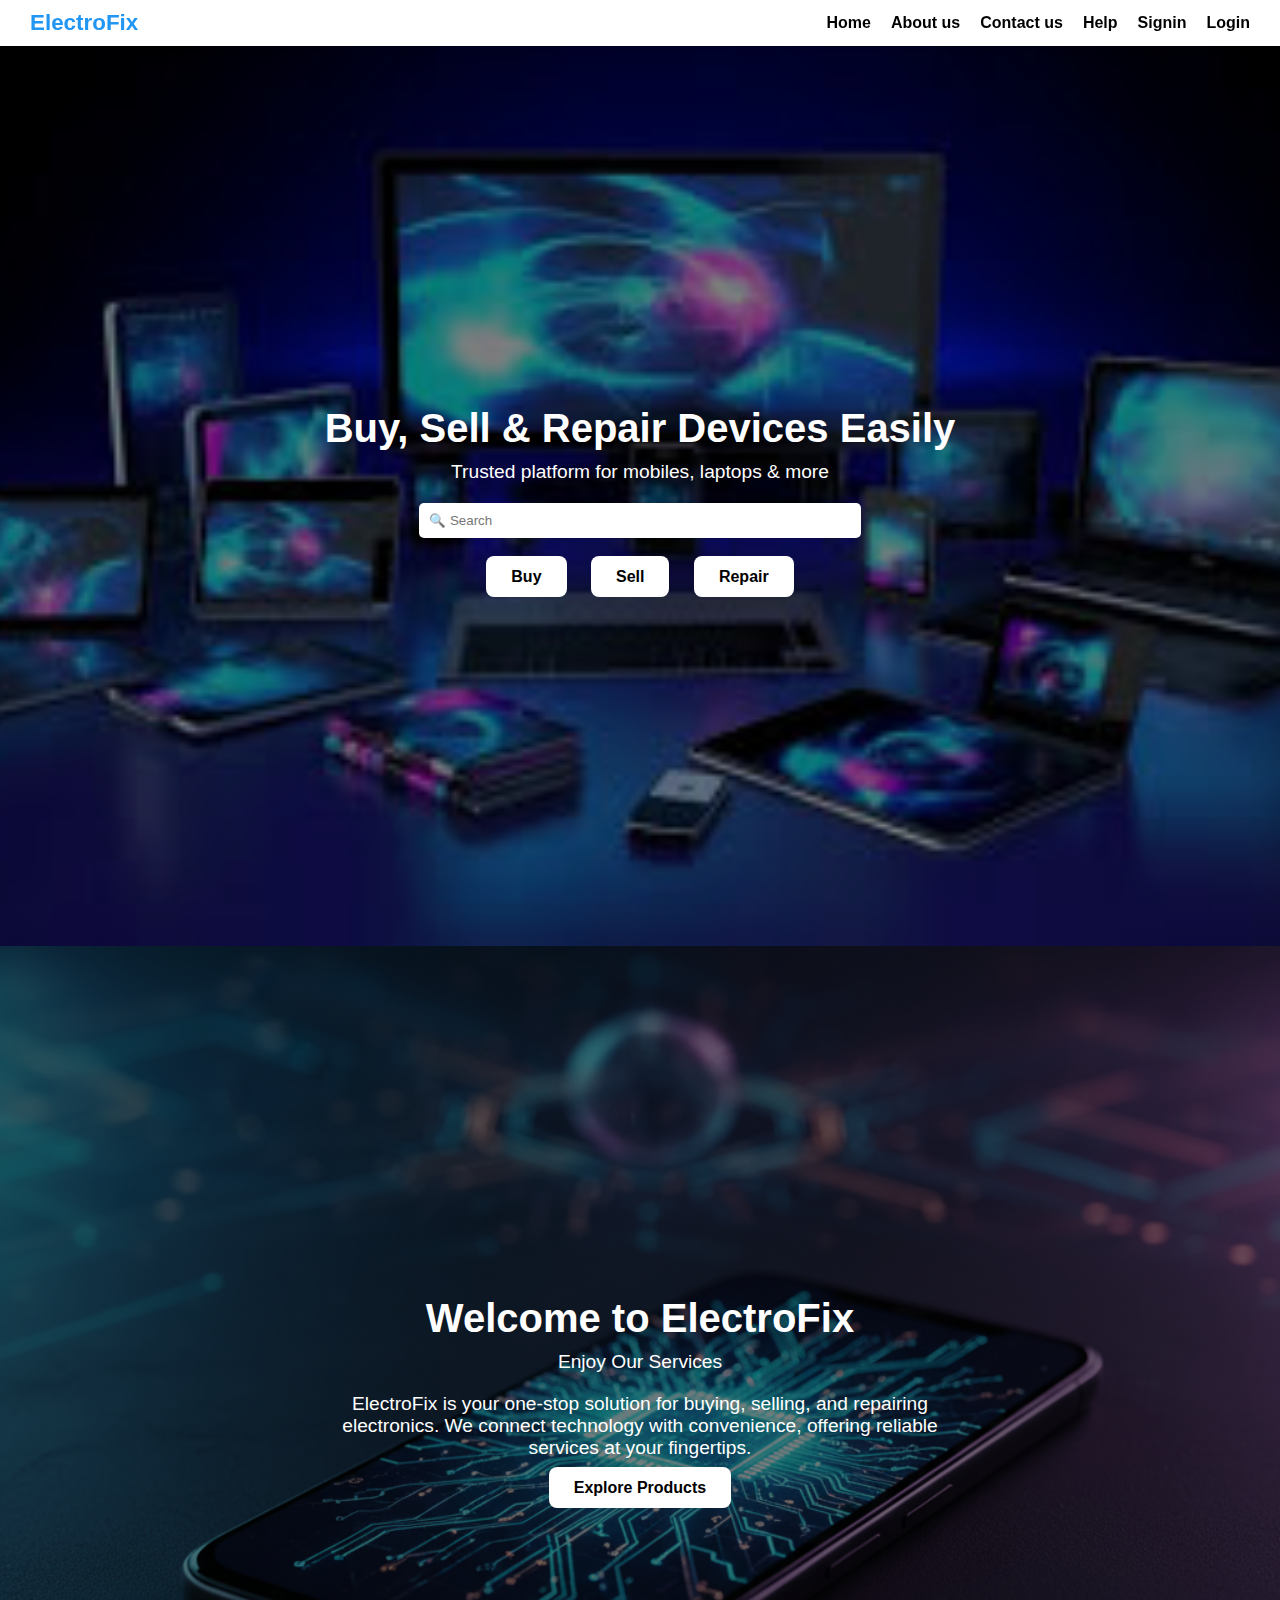
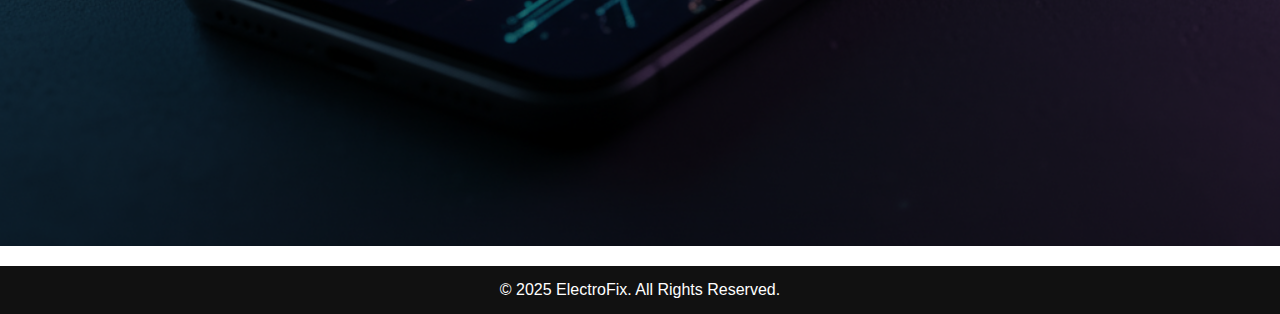
<file: ElectroFix_demo/index.html>
<!DOCTYPE html>
<html lang="en">
<head>
  <meta charset="UTF-8">
  <meta name="viewport" content="width=device-width, initial-scale=1.0">
  <title>ElectroFix - Home</title>
  <link rel="stylesheet" href="style.css">
</head>
<body>
  <!-- Navbar -->
  <header>
    <nav>
      <div class="logo">ElectroFix</div>
      <ul>
        <li><a href="index.html">Home</a></li>
        <li><a href="about.html">About us</a></li>
        <li><a href="contact.html">Contact us</a></li>
        <li><a href="help.html">Help</a></li>
        <li><a href="signin.html">Signin</a></li>
        <li><a href="login.html">Login</a></li>
      </ul>
    </nav>
  </header>

  <!-- Hero Section -->
  <section class="hero" style="background-image: url('images/home1.jpeg');">
    <div class="overlay"></div>
    <div class="hero-content">
      <h1>Buy, Sell & Repair Devices Easily</h1>
      <p>Trusted platform for mobiles, laptops & more</p>
      <input type="text" placeholder="🔍 Search" class="search-box">
      <div class="buttons">
        <a href="buy.html" class="btn">Buy</a>
        <a href="sell.html" class="btn">Sell</a>
        <a href="repair.html" class="btn">Repair</a>
      </div>
    </div>
  </section>

  <!-- Page Content -->
  <section class="hero">
  <div class="overlay"></div> <!-- Dark layer -->
  <div class="hero-content">
    <h1>Welcome to ElectroFix</h1>
    <p>Enjoy Our Services</p>
    <p>ElectroFix is your one-stop solution for buying, selling, and repairing electronics. 
       We connect technology with convenience, offering reliable services at your fingertips.</p>
  

    <a href="buy.html" class="btn">Explore Products</a>
  </div>
</section>


  <!-- Footer -->
  <footer>
    <p>© 2025 ElectroFix. All Rights Reserved.</p>
  </footer>
</body>
</html>
</file>
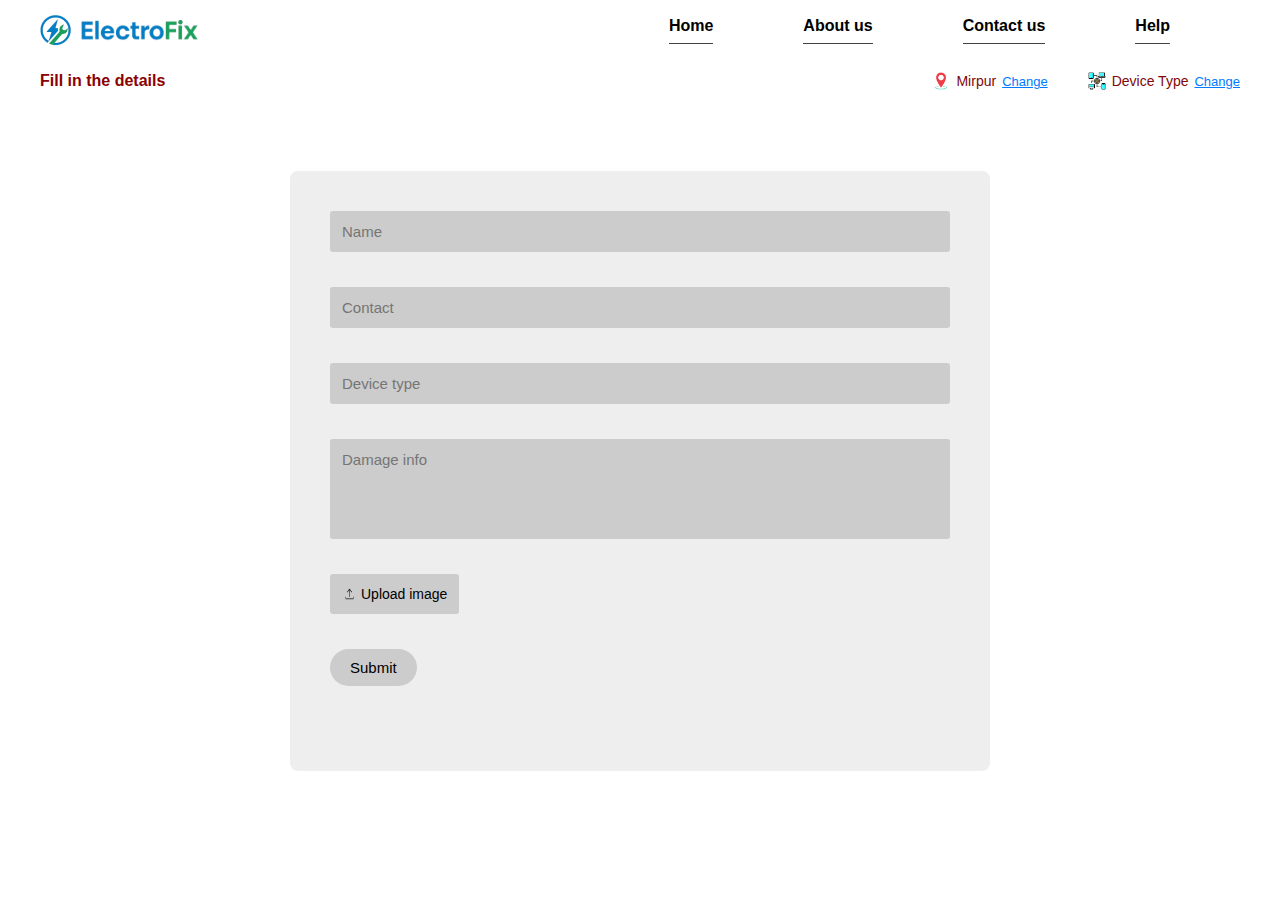
<file: repair_ page/index.html>
<!DOCTYPE html>
<html lang="en">
<head>
  <meta charset="UTF-8">
  <meta name="viewport" content="width=device-width, initial-scale=1.0">
  <title>ElectroFix - Repair Form</title>
  <link rel="stylesheet" href="./style.css">
</head>
<body>
  <header>
    <div class="logo">
      <img class=" logo_icon" src="./asset/logo2_1.png" alt="logo">
      <img class=" logo_name" src="./asset/logo2_2.png" alt="logo">

      <!-- <span class="brand">ElectroFix</span> -->
    </div>
    <nav class="nav-links">
      <a href="/home" class="active">Home</a>
      <a href="/about" class="active">About us</a>
      <a href="/contact" class="active">Contact us</a>
      <a href="/help" class="active">Help</a>
    </nav>
  </header>

  <div class="subnav">
    <span class="fill-text">Fill in the details</span>
    <div class="options">
      <div class="location">
        <img src="./asset/location.png" class="icon" alt="location">
        <span id="locationText" class="locatioon_clr">Mirpur</span>
        <span class="change" onclick="Dropdown('location')">Change</span>
        <select id="locationSelect" onchange="set_value('location')" style="display:none;">
          <option>Mirpur</option>
          <option>Banani</option>
          <option>Uttara</option>
          <option>Dhanmondi</option>
        </select>
      </div>

      <div class="device">
        <img src="./asset/device.png" class="icon" alt="device">
        <span id="deviceText" class="locatioon_clr">Device Type</span>
        <span class="change" onclick="Dropdown('device')">Change</span>
        <select id="deviceSelect" onchange="set_value('device')" style="display:none;">
          <option>Mobile</option>
          <option>Laptop</option>
          <option>Tablet</option>
          <option>TV</option>
        </select>
      </div>
    </div>
  </div>

  <main>
    <form id="repairForm" action="/submit-repair" method="POST" enctype="multipart/form-data">
      <input type="text" name="name" placeholder="Name" required>
      <input type="text" name="contact" placeholder="Contact" required>
      <input type="text" name="deviceType" placeholder="Device type" required>
      <textarea name="damageInfo" placeholder="Damage info" required></textarea>

      <input type="hidden" name="location" id="locationInput" value="Mirpur">
      <input type="hidden" name="device" id="deviceInput" value="Device Type">

      <label class="upload">
        <input type="file" id="fileUpload" name="attachment" hidden>
        <span>
          <img src="./asset/upload.png" class="icon-small" alt="upload"> Upload image
        </span>
      </label>

      <button type="submit">Submit</button>
    </form>
  </main>

  <script src="./script.js"></script>
</body>
</html>
</file>
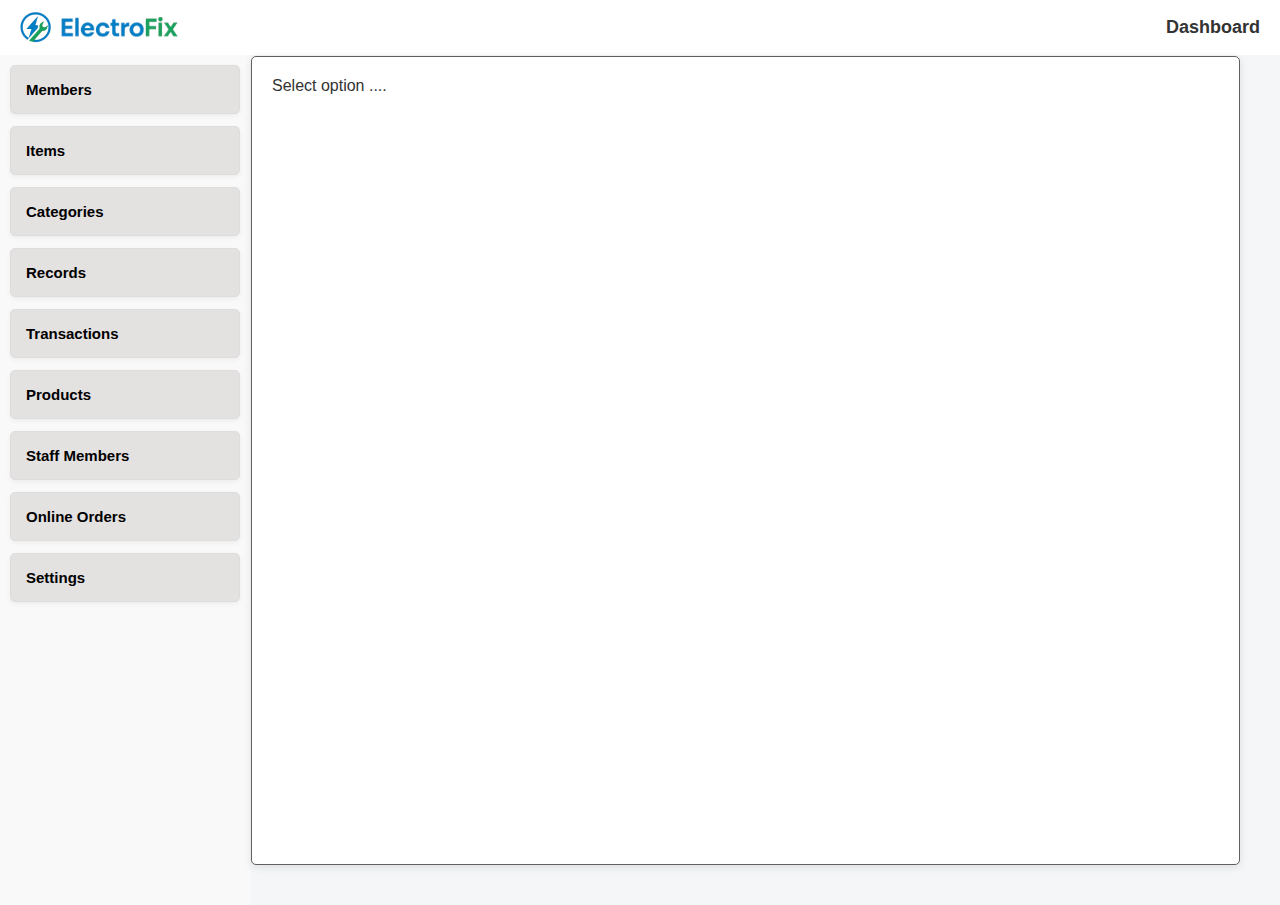
<file: admin_deshborad/admin.html>
<!DOCTYPE html>
<html lang="en">
<head>
  <meta charset="UTF-8">
  <meta name="viewport" content="width=device-width, initial-scale=1.0">
  <title>ElectroFix Dashboard</title>
  <link rel="stylesheet" href="style.css">
</head>
<body>
  <header class="topbar">
  <div class="logo">
    <img class="logo_icon" src="./asset/logo2_1.png" alt="logo">
    <img class="logo_name" src="./asset/logo2_2.png" alt="logo">
  </div>
  <div class="title">Dashboard</div>
</header>




  <div class="container">
    <aside class="sidebar">
      <ul>
        <li><button onclick="loadSection('Members')">Members</button></li>
        <li><button onclick="loadSection('Items')">Items</button></li>
        <li><button onclick="loadSection('Categories')">Categories</button></li>
        <li><button onclick="loadSection('Records')">Records</button></li>
        <li><button onclick="loadSection('Transactions')">Transactions</button></li>
        <li><button onclick="loadSection('Products')">Products</button></li>
        <li><button onclick="loadSection('StaffMembers')">Staff Members</button></li>
        <li><button onclick="loadSection('OnlineOrders')">Online Orders</button></li>
        <li><button onclick="loadSection('Settings')">Settings</button></li>
      </ul>
    </aside>




    <main class="content" id="content">
      <p>Select option ....</p>
    </main>
  </div>

  <script src="script.js"></script>
</body>
</html>
</file>
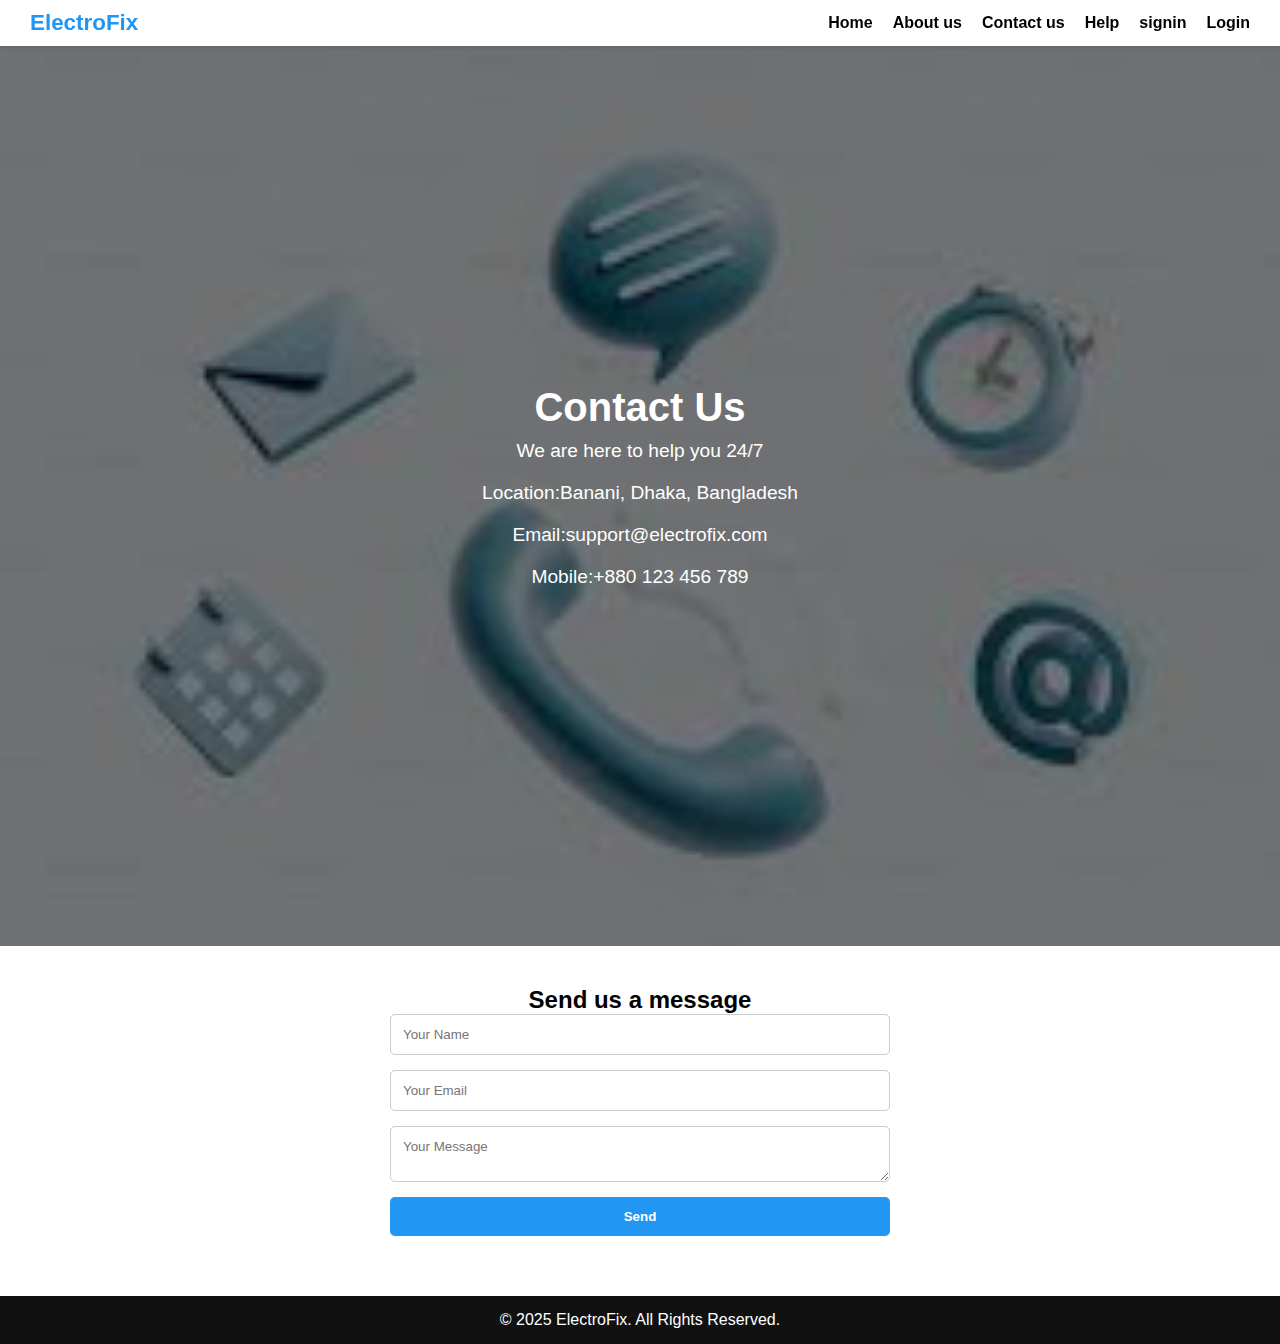
<file: ElectroFix_demo/contact.html>
<!DOCTYPE html>
<html lang="en">
<head>
  <meta charset="UTF-8">
  <meta name="viewport" content="width=device-width, initial-scale=1.0">
  <title>Contact Us - ElectroFix</title>
  <link rel="stylesheet" href="style.css">
</head>
<body>
  <header>
    <nav>
      <div class="logo">ElectroFix</div>
      <ul>
        <li><a href="index.html">Home</a></li>
        <li><a href="about.html">About us</a></li>
        <li><a href="contact.html">Contact us</a></li>
        <li><a href="help.html">Help</a></li>
        <li><a href="signin.html">signin</a></li>
        <li><a href="login.html">Login</a></li>
      </ul>
    </nav>
  </header>

  <section class="hero" style="background-image: url('images/contact.jpeg');">
    <div class="overlay"></div>
    <div class="hero-content">
      <h1>Contact Us</h1>
      <p>We are here to help you 24/7</p>
      <p>Location:Banani, Dhaka, Bangladesh</p>
      <p>Email:support@electrofix.com</p>
      <p>Mobile:+880 123 456 789</p>

    </div>
  </section>

  <section class="content">
    <h2>Send us a message</h2>
    <form class="contact-form">
      <input type="text" placeholder="Your Name" required>
      <input type="email" placeholder="Your Email" required>
      <textarea placeholder="Your Message" required></textarea>
      <button type="submit">Send</button>
    </form>
  </section>

  <footer>
    <p>© 2025 ElectroFix. All Rights Reserved.</p>
  </footer>
</body>
</html>
</file>
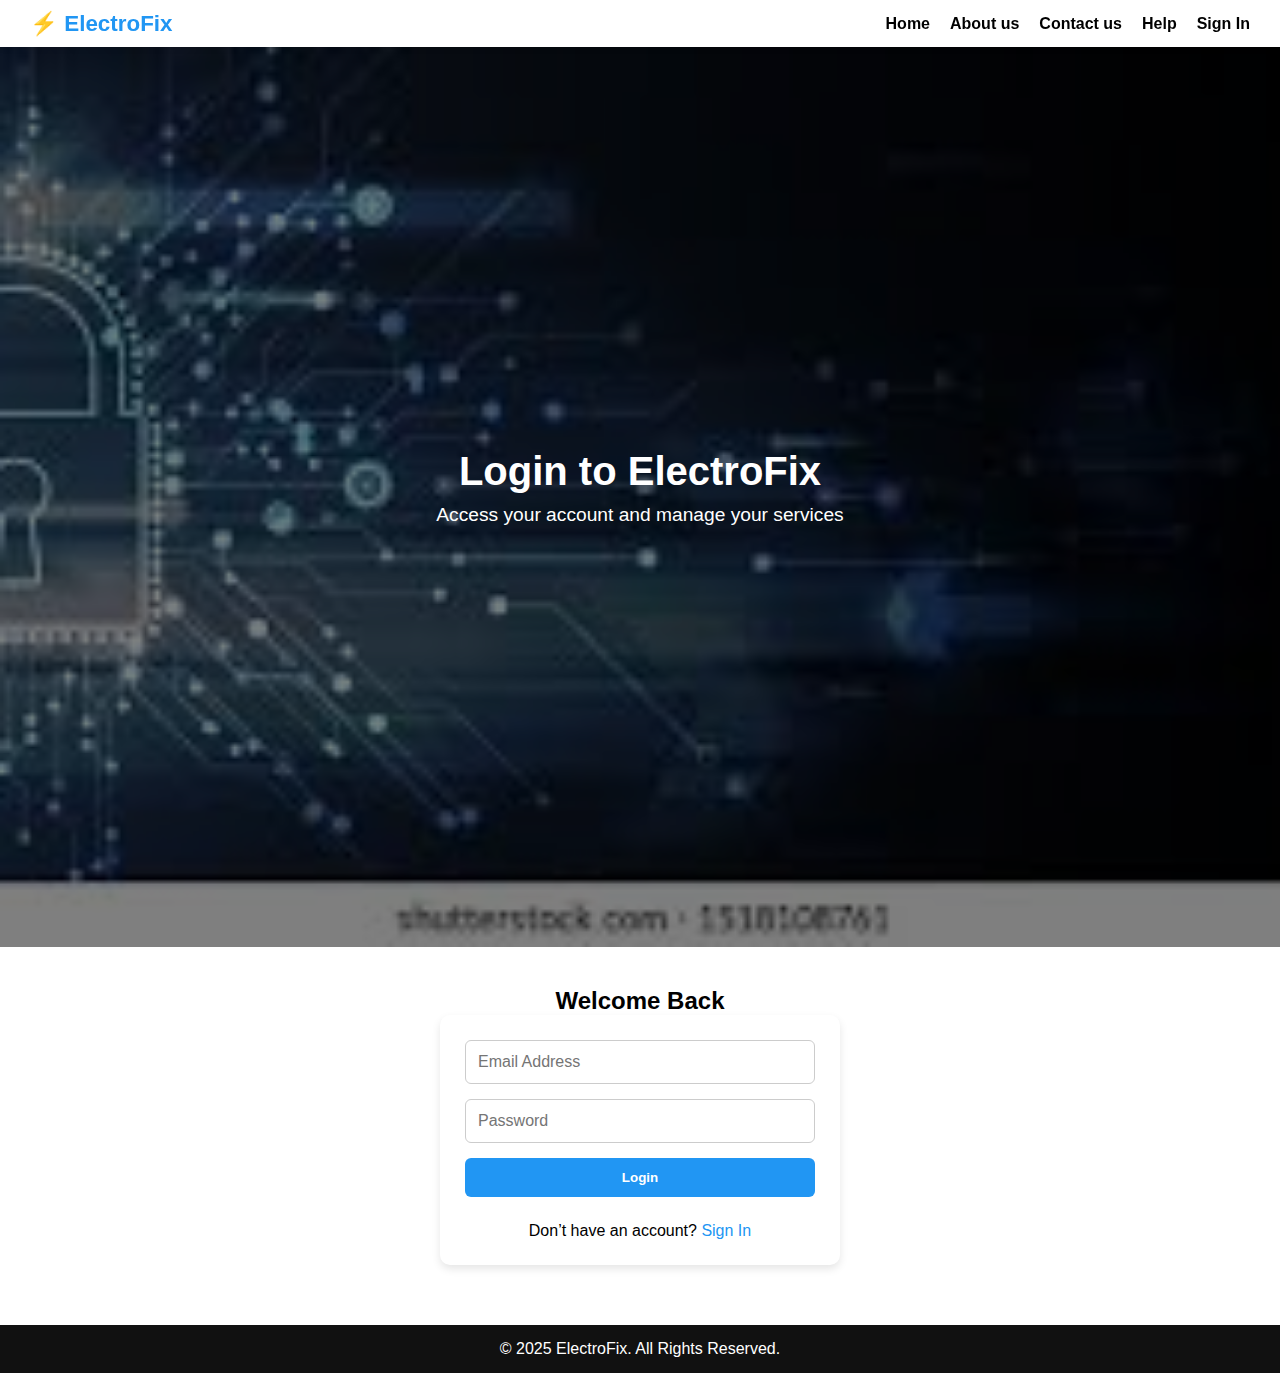
<file: ElectroFix_demo/login.html>
<!DOCTYPE html>
<html lang="en">
<head>
  <meta charset="UTF-8">
  <meta name="viewport" content="width=device-width, initial-scale=1.0">
  <title>Login - ElectroFix</title>
  <link rel="stylesheet" href="style.css">
</head>
<body>
  <!-- Navbar -->
  <header>
    <nav>
      <div class="logo">⚡ ElectroFix</div>
      <ul>
        <li><a href="index.html">Home</a></li>
        <li><a href="about.html">About us</a></li>
        <li><a href="contact.html">Contact us</a></li>
        <li><a href="help.html">Help</a></li>
        <li><a href="signin.html">Sign In</a></li>
      </ul>
    </nav>
  </header>

  <!-- Hero Section -->
  <section class="hero" style="background-image: url('images/login.jpeg');">
    <div class="overlay"></div>
    <div class="hero-content">
      <h1>Login to ElectroFix</h1>
      <p>Access your account and manage your services</p>
    </div>
  </section>

  <!-- Login Form -->
  <section class="content">
    <h2>Welcome Back</h2>
    <form class="auth-form">
      <input type="email" placeholder="Email Address" required>
      <input type="password" placeholder="Password" required>
      <button type="submit">Login</button>
      <p>Don’t have an account? <a href="signin.html">Sign In</a></p>
    </form>
  </section>

  <!-- Footer -->
  <footer>
    <p>© 2025 ElectroFix. All Rights Reserved.</p>
  </footer>
</body>
</html>
</file>
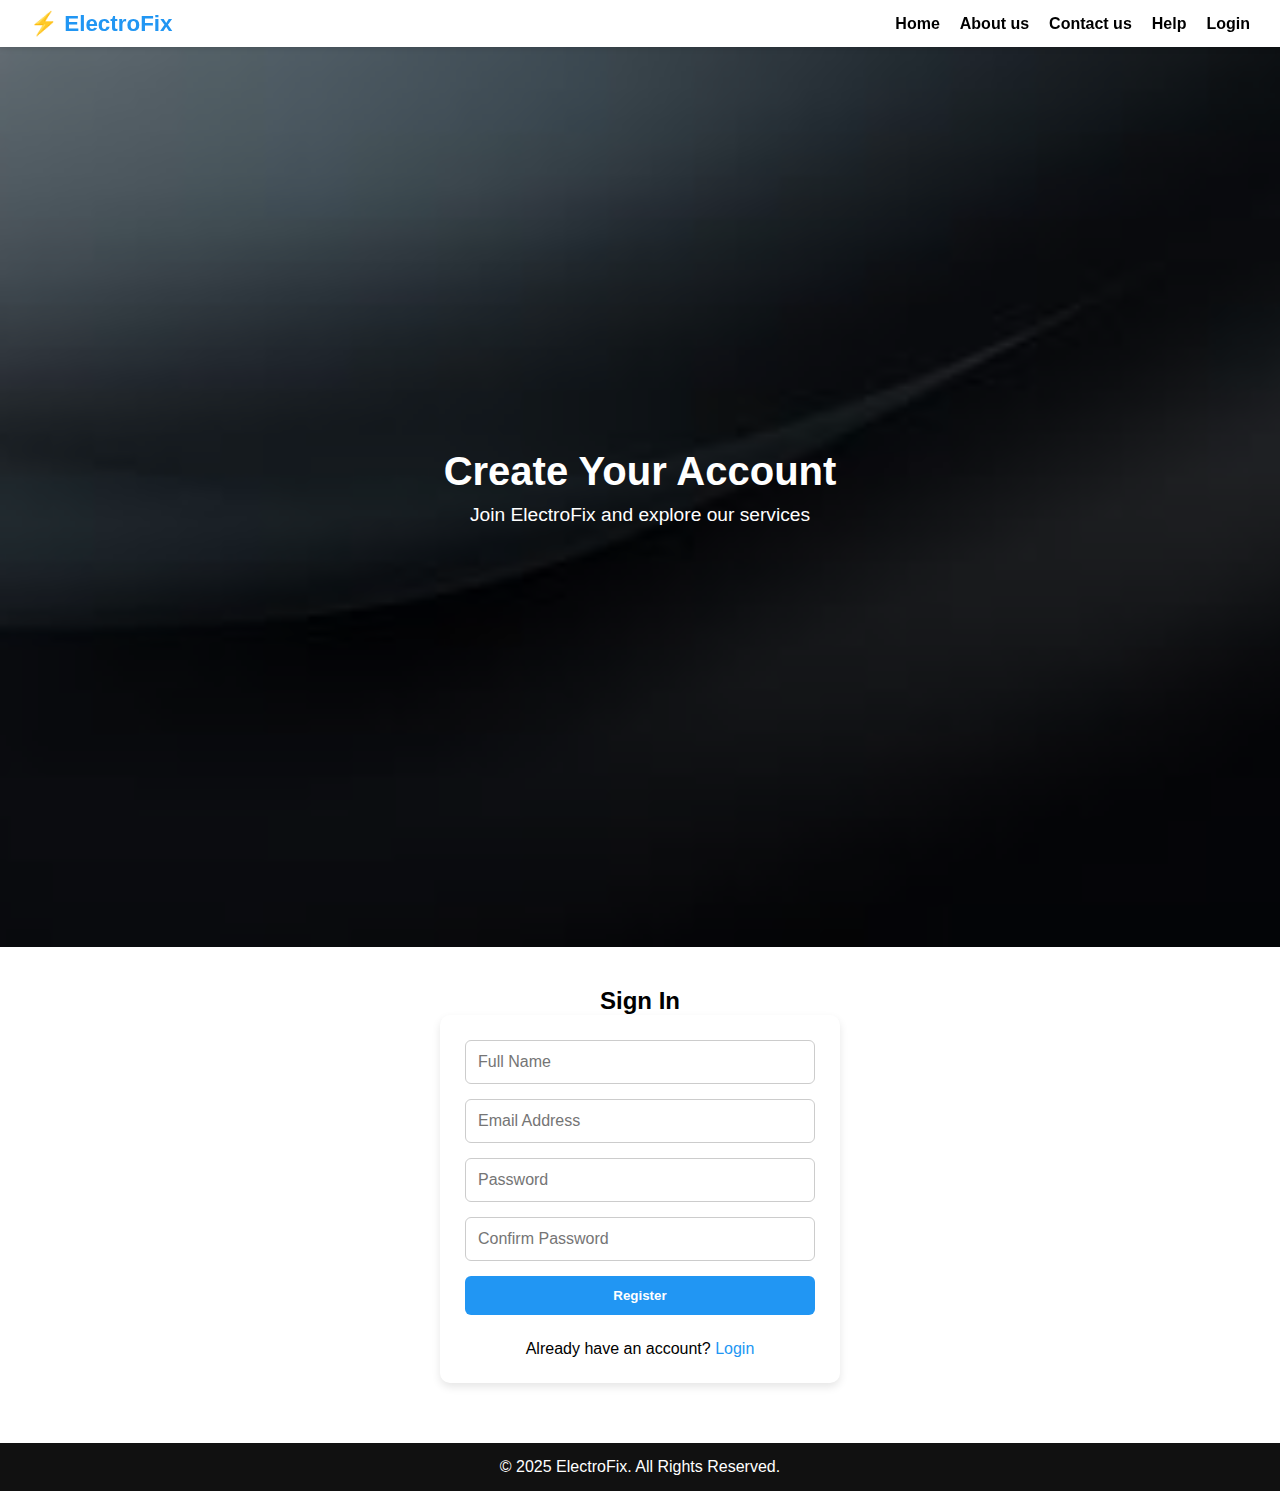
<file: ElectroFix_demo/signin.html>
<!DOCTYPE html>
<html lang="en">
<head>
  <meta charset="UTF-8">
  <meta name="viewport" content="width=device-width, initial-scale=1.0">
  <title>Sign In - ElectroFix</title>
  <link rel="stylesheet" href="style.css">
</head>
<body>
  <!-- Navbar -->
  <header>
    <nav>
      <div class="logo">⚡ ElectroFix</div>
      <ul>
        <li><a href="index.html">Home</a></li>
        <li><a href="about.html">About us</a></li>
        <li><a href="contact.html">Contact us</a></li>
        <li><a href="help.html">Help</a></li>
        <li><a href="login.html">Login</a></li>
      </ul>
    </nav>
  </header>

  <!-- Hero Section -->
  <section class="hero" style="background-image: url('images/signin.jpeg');">
    <div class="overlay"></div>
    <div class="hero-content">
      <h1>Create Your Account</h1>
      <p>Join ElectroFix and explore our services</p>
    </div>
  </section>

  <!-- Sign In Form -->
  <section class="content">
    <h2>Sign In</h2>
    <form class="auth-form">
      <input type="text" placeholder="Full Name" required>
      <input type="email" placeholder="Email Address" required>
      <input type="password" placeholder="Password" required>
      <input type="password" placeholder="Confirm Password" required>
      <button type="submit">Register</button>
      <p>Already have an account? <a href="login.html">Login</a></p>
    </form>
  </section>

  <!-- Footer -->
  <footer>
    <p>© 2025 ElectroFix. All Rights Reserved.</p>
  </footer>
</body>
</html>
</file>
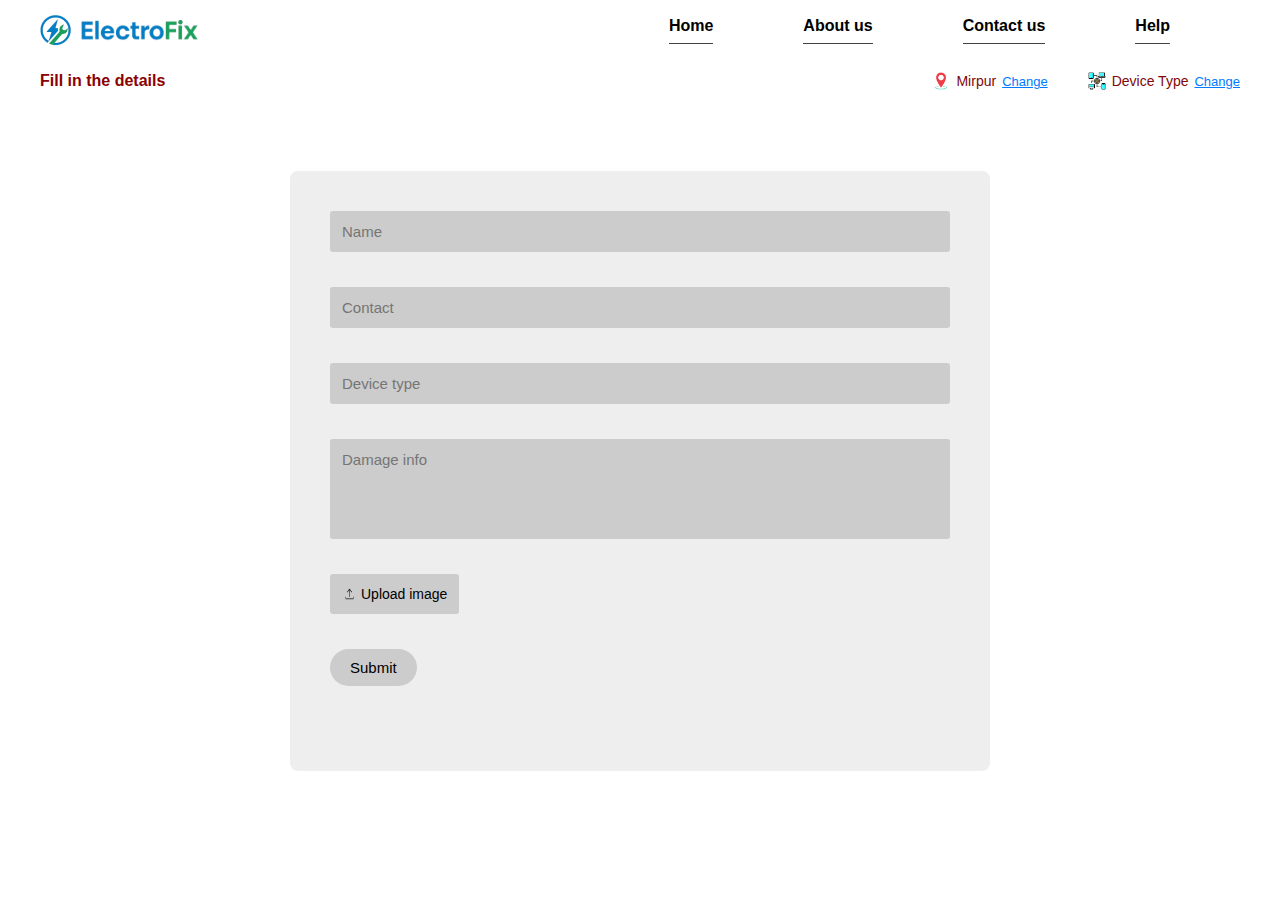
<file: ElectroFix_demo/repair_ page/repair_page.html>
<!DOCTYPE html>
<html lang="en">
<head>
  <meta charset="UTF-8">
  <meta name="viewport" content="width=device-width, initial-scale=1.0">
  <title>ElectroFix - Repair Form</title>
  <link rel="stylesheet" href="./style.css">
</head>
<body>
  <header>
    <div class="logo">
      <img class=" logo_icon" src="./asset/logo2_1.png" alt="logo">
      <img class=" logo_name" src="./asset/logo2_2.png" alt="logo">

      <!-- <span class="brand">ElectroFix</span> -->
    </div>
    <nav class="nav-links">
      <a href="../index.html" class="active">Home</a>
      <a href="../about.html" class="active">About us</a>
      <a href="../contact.html" class="active">Contact us</a>
      <a href="../help.txt" class="active">Help</a>
    </nav>
  </header>

  <div class="subnav">
    <span class="fill-text">Fill in the details</span>
    <div class="options">
      <div class="location">
        <img src="./asset/location.png" class="icon" alt="location">
        <span id="locationText" class="locatioon_clr">Mirpur</span>
        <span class="change" onclick="Dropdown('location')">Change</span>
        <select id="locationSelect" onchange="set_value('location')" style="display:none;">
          <option>Mirpur</option>
          <option>Banani</option>
          <option>Uttara</option>
          <option>Dhanmondi</option>
        </select>
      </div>

      <div class="device">
        <img src="./asset/device.png" class="icon" alt="device">
        <span id="deviceText" class="locatioon_clr">Device Type</span>
        <span class="change" onclick="Dropdown('device')">Change</span>
        <select id="deviceSelect" onchange="set_value('device')" style="display:none;">
          <option>Mobile</option>
          <option>Laptop</option>
          <option>Tablet</option>
          <option>TV</option>
        </select>
      </div>
    </div>
  </div>

  <main>
    <form id="repairForm" action="/submit-repair" method="POST" enctype="multipart/form-data">
      <input type="text" name="name" placeholder="Name" required>
      <input type="text" name="contact" placeholder="Contact" required>
      <input type="text" name="deviceType" placeholder="Device type" required>
      <textarea name="damageInfo" placeholder="Damage info" required></textarea>

      <input type="hidden" name="location" id="locationInput" value="Mirpur">
      <input type="hidden" name="device" id="deviceInput" value="Device Type">

      <label class="upload">
        <input type="file" id="fileUpload" name="attachment" hidden>
        <span>
          <img src="./asset/upload.png" class="icon-small" alt="upload"> Upload image
        </span>
      </label>

      <button type="submit">Submit</button>
    </form>
  </main>

  <script src="./script.js"></script>
</body>
</html>
</file>
<file: repair_ page/style.css>
* {
  margin: 0;
  padding: 0;
  box-sizing: border-box;
  font-family: Arial, sans-serif;
}

header {
  display: flex;
  justify-content: space-between;
  align-items: center;
  padding: 15px 40px;
  border-bottom: 1px solid #ffffff;
}

.active{
  display: flex;
  justify-content: space-between;
  align-items: center;
margin-right: 70px;
}

.logo {
  display: flex;
  align-items: center;
}


.logo_icon{
    width: 32px;
  margin-right: 8px;
}
.logo_name{

  width:120px
}

/* top navbar titles
.brand {
  font-weight: bold;
  color: #0088cc;
  font-size: 18px;
} */

.nav-links {
  display: flex;
  gap: 20px;
}

.nav-links a {
  text-decoration: none;
  font-weight: bold;
  color: black;
  padding-bottom: 8px;
  border-bottom: 1px solid rgb(68, 65, 65);
}

.subnav {
  display: flex;
  justify-content: space-between;
  align-items: center;
  padding: 10px 40px;
  background: #ffffff;
  border-bottom: 1px solid #ffffff;
}

.fill-text {
  color: darkred;
  font-weight: bold;
}

.options {
  display: flex;
  gap: 40px;
  align-items: center;
}

.options .location,
.options .device {
  font-size: 14px;
  display: flex;
  align-items: center;
  gap: 6px;
}

.icon {
  width: 18px;
  height: 18px;
}

.icon-small {
  width: 12px;
  height: 12px;
  margin-right: 7px;
  padding-left: 3px;
}

.change {
  color: #007bff;
  cursor: pointer;
  font-size: 13px;
  text-decoration: underline;
}

select {
  border: 1px solid #ccc;
  padding: 4px 6px;
  border-radius: 4px;
  font-size: 13px;
  background: #fff;
  cursor: pointer;
}

.locatioon_clr{
color:rgb(128, 7, 7);
font-weight: 15px;

}
main {
  display: flex;
  justify-content: center;
  margin-top: 70px;

}

form {
  background: #eee;
  padding: 40px;
  border-radius: 8px;
  width: 700px;
  height: 600px;
  display: flex;
  flex-direction: column;
  gap: 35px;
}

form input,
form textarea {
  width: 100%;
  padding: 12px;
  border: none;
  border-radius: 3px;
  outline: none;
  font-size: 15px;
  background-color: #ccc;
}

textarea {
  height: 100px;
  resize: none;
}

.upload {
  background: #ccc;
  padding: 12px;
  border-radius: 3px;
  cursor: pointer;
  display: inline-block;
  width: fit-content;
}

.upload span {
  font-size: 14px;
  display: flex;
  align-items: center;
}

button {
  background:#ccc;
  color: rgb(0, 0, 0);
  border: none;
  padding: 10px 20px;
  border-radius: 20px;
  cursor: pointer;
  font-size: 15px;
  width: fit-content;
}

button:hover {
  background: #7c838a;
}
</file>
<file: admin_deshborad/style.css>
* {
  margin: 0;
  padding: 0;
  box-sizing: border-box;
  font-family: Arial, sans-serif;
}

body {
  background: #f4f6f8;
  color: #333;
}

.topbar {
  display: flex;
  justify-content: space-between; 
  align-items: center;
  padding: 12px 20px;
  background: #fff;
  /* border-bottom: 1px solid #ddd; */
  font-weight: bold;
}

.logo {
  display: flex;
  align-items: center;
}

.logo_icon {
  width: 32px;
  margin-right: 8px;
}

.logo_name {
  width: 120px;
}

.title {
  font-size: 18px;
  color: #333;
}

.container {
  display: flex;
  height: calc(100vh - 50px);
}

.sidebar {
  width: 250px;
  background: #f9f9f9;
  /* border-right: 1px solid #ddd; */
  padding: 10px;
}

.sidebar ul {
  list-style: none;
}

.sidebar ul li {
  margin-bottom: 12px;
}

.sidebar ul li button {
  width: 100%;
  padding: 15px;
  border: 1px solid #ddd;
  border-radius: 5px;
  background: #e4e1e1;
  text-align: left;
  font-size: 15px;
  font-weight: bold;
  cursor: pointer;
  transition: all 0.2s ease;
  box-shadow: 0 2px 5px rgba(0,0,0,0.05);
}

.sidebar ul li button:hover {
  background: #f0f8ff;
  color: #333;
}

.content {
  flex: 1;
  padding: 20px;
  background: #fff;
  margin: 1px;
  margin-right: 40px;
  margin-bottom: 40px;

  border:1px solid rgb(99, 95, 95);
  border-radius: 5px;
  box-shadow: 0 2px 8px rgba(0,0,0,0.1);
  overflow-y: auto;


}

.category {
  margin-bottom: 25px;
}

.category h2 {
  font-size: 18px;
  margin-bottom: 8px;
}

.category ul {
  list-style: decimal inside;
  margin-left: 20px;
}

.category-icon {
  margin-right: 6px;
}
</file>
<file: ElectroFix_demo/repair_ page/style.css>
* {
  margin: 0;
  padding: 0;
  box-sizing: border-box;
  font-family: Arial, sans-serif;
}

header {
  display: flex;
  justify-content: space-between;
  align-items: center;
  padding: 15px 40px;
  border-bottom: 1px solid #ffffff;
}

.active{
  display: flex;
  justify-content: space-between;
  align-items: center;
margin-right: 70px;
}

.logo {
  display: flex;
  align-items: center;
}


.logo_icon{
    width: 32px;
  margin-right: 8px;
}
.logo_name{

  width:120px
}

/* top navbar titles
.brand {
  font-weight: bold;
  color: #0088cc;
  font-size: 18px;
} */

.nav-links {
  display: flex;
  gap: 20px;
}

.nav-links a {
  text-decoration: none;
  font-weight: bold;
  color: black;
  padding-bottom: 8px;
  border-bottom: 1px solid rgb(68, 65, 65);
}

.subnav {
  display: flex;
  justify-content: space-between;
  align-items: center;
  padding: 10px 40px;
  background: #ffffff;
  border-bottom: 1px solid #ffffff;
}

.fill-text {
  color: darkred;
  font-weight: bold;
}

.options {
  display: flex;
  gap: 40px;
  align-items: center;
}

.options .location,
.options .device {
  font-size: 14px;
  display: flex;
  align-items: center;
  gap: 6px;
}

.icon {
  width: 18px;
  height: 18px;
}

.icon-small {
  width: 12px;
  height: 12px;
  margin-right: 7px;
  padding-left: 3px;
}

.change {
  color: #007bff;
  cursor: pointer;
  font-size: 13px;
  text-decoration: underline;
}

select {
  border: 1px solid #ccc;
  padding: 4px 6px;
  border-radius: 4px;
  font-size: 13px;
  background: #fff;
  cursor: pointer;
}

.locatioon_clr{
color:rgb(128, 7, 7);
font-weight: 15px;

}
main {
  display: flex;
  justify-content: center;
  margin-top: 70px;

}

form {
  background: #eee;
  padding: 40px;
  border-radius: 8px;
  width: 700px;
  height: 600px;
  display: flex;
  flex-direction: column;
  gap: 35px;
}

form input,
form textarea {
  width: 100%;
  padding: 12px;
  border: none;
  border-radius: 3px;
  outline: none;
  font-size: 15px;
  background-color: #ccc;
}

textarea {
  height: 100px;
  resize: none;
}

.upload {
  background: #ccc;
  padding: 12px;
  border-radius: 3px;
  cursor: pointer;
  display: inline-block;
  width: fit-content;
}

.upload span {
  font-size: 14px;
  display: flex;
  align-items: center;
}

button {
  background:#ccc;
  color: rgb(0, 0, 0);
  border: none;
  padding: 10px 20px;
  border-radius: 20px;
  cursor: pointer;
  font-size: 15px;
  width: fit-content;
}

button:hover {
  background: #7c838a;
}
</file>
<file: ElectroFix_demo/style.css>
/* Reset */
* {
  margin: 0;
  padding: 0;
  box-sizing: border-box;
  font-family: Arial, sans-serif;
}

/* Navbar */
header {
  background: #fff;
  padding: 10px 30px;
  box-shadow: 0 2px 5px rgba(0,0,0,0.1);
  position: sticky;
  top: 0;
  z-index: 10;
}

nav {
  display: flex;
  justify-content: space-between;
  align-items: center;
}

.logo {
  font-size: 1.4rem;
  font-weight: bold;
  color: #2196f3;
}

nav ul {
  list-style: none;
  display: flex;
  gap: 20px;
}

nav ul li a {
  text-decoration: none;
  color: #000;
  font-weight: 600;
}

nav ul li a:hover {
  color: #2196f3;
}

/* Hero */
.hero {
  position: relative;
  background: url('images/cover.png') no-repeat center center/cover;
  height: 100vh;
  display: flex;
  justify-content: center;
  align-items: center;
  text-align: center;
  color: #fff; /* White text */
}

.hero .overlay {
  position: absolute;
  top: 0;
  left: 0;
  width: 100%;
  height: 100%;
  background: rgba(0,0,0,0.5); /* Dark overlay */
}

.hero-content {
  position: relative;
  z-index: 1; /* Keeps text above overlay */
  max-width: 700px;
  padding: 20px;
}


.hero-content h1 {
  font-size: 2.5rem;
  margin-bottom: 10px;
}

.hero-content p {
  margin-bottom: 20px;
  font-size: 1.2rem;

}
.hero-description {
  font-size: 1.1rem;
  max-width: 700px;
  margin: 10px auto 20px;
  color: #0f0f0f; /*  text  contrast */
  line-height: 1.6;
}

.search-box {
  padding: 10px;
  width: 70%;
  border-radius: 5px;
  border: none;
  margin-bottom: 20px;
}

.buttons {
  margin-top: 10px;
}

.btn {
  background: white;
  color: #000;
  padding: 12px 25px;
  margin: 0 10px;
  border-radius: 8px;
  font-weight: bold;
  text-decoration: none;
  transition: 0.3s;
}

.btn:hover {
  background: #2196f3;
  color: white;
}

/* Content */
.content {
  padding: 40px;
  text-align: center;
}

/* Footer */
footer {
  background: #111;
  color: white;
  text-align: center;
  padding: 15px;
  margin-top: 20px;
}
.contact-form {
  max-width: 500px;
  margin: auto;
  display: flex;
  flex-direction: column;
  gap: 15px;
}

.contact-form input,
.contact-form textarea {
  padding: 12px;
  border-radius: 5px;
  border: 1px solid #ccc;
}

.contact-form button {
  padding: 12px;
  border: none;
  border-radius: 5px;
  background: #2196f3;
  color: white;
  font-weight: bold;
  cursor: pointer;
}

.contact-form button:hover {
  background: #1976d2;
}
.auth-form {
  max-width: 400px;
  margin: auto;
  display: flex;
  flex-direction: column;
  gap: 15px;
  background: #fff;
  padding: 25px;
  border-radius: 10px;
  box-shadow: 0 4px 8px rgba(0,0,0,0.1);
  text-align: center;
}

.auth-form input {
  padding: 12px;
  border: 1px solid #ccc;
  border-radius: 6px;
  font-size: 1rem;
}

.auth-form button {
  padding: 12px;
  border: none;
  border-radius: 6px;
  background: #2196f3;
  color: white;
  font-weight: bold;
  cursor: pointer;
}

.auth-form button:hover {
  background: #1976d2;
}

.auth-form p {
  margin-top: 10px;
}

.auth-form a {
  color: #2196f3;
  text-decoration: none;
}

.auth-form a:hover {
  text-decoration: underline;
}
</file>
